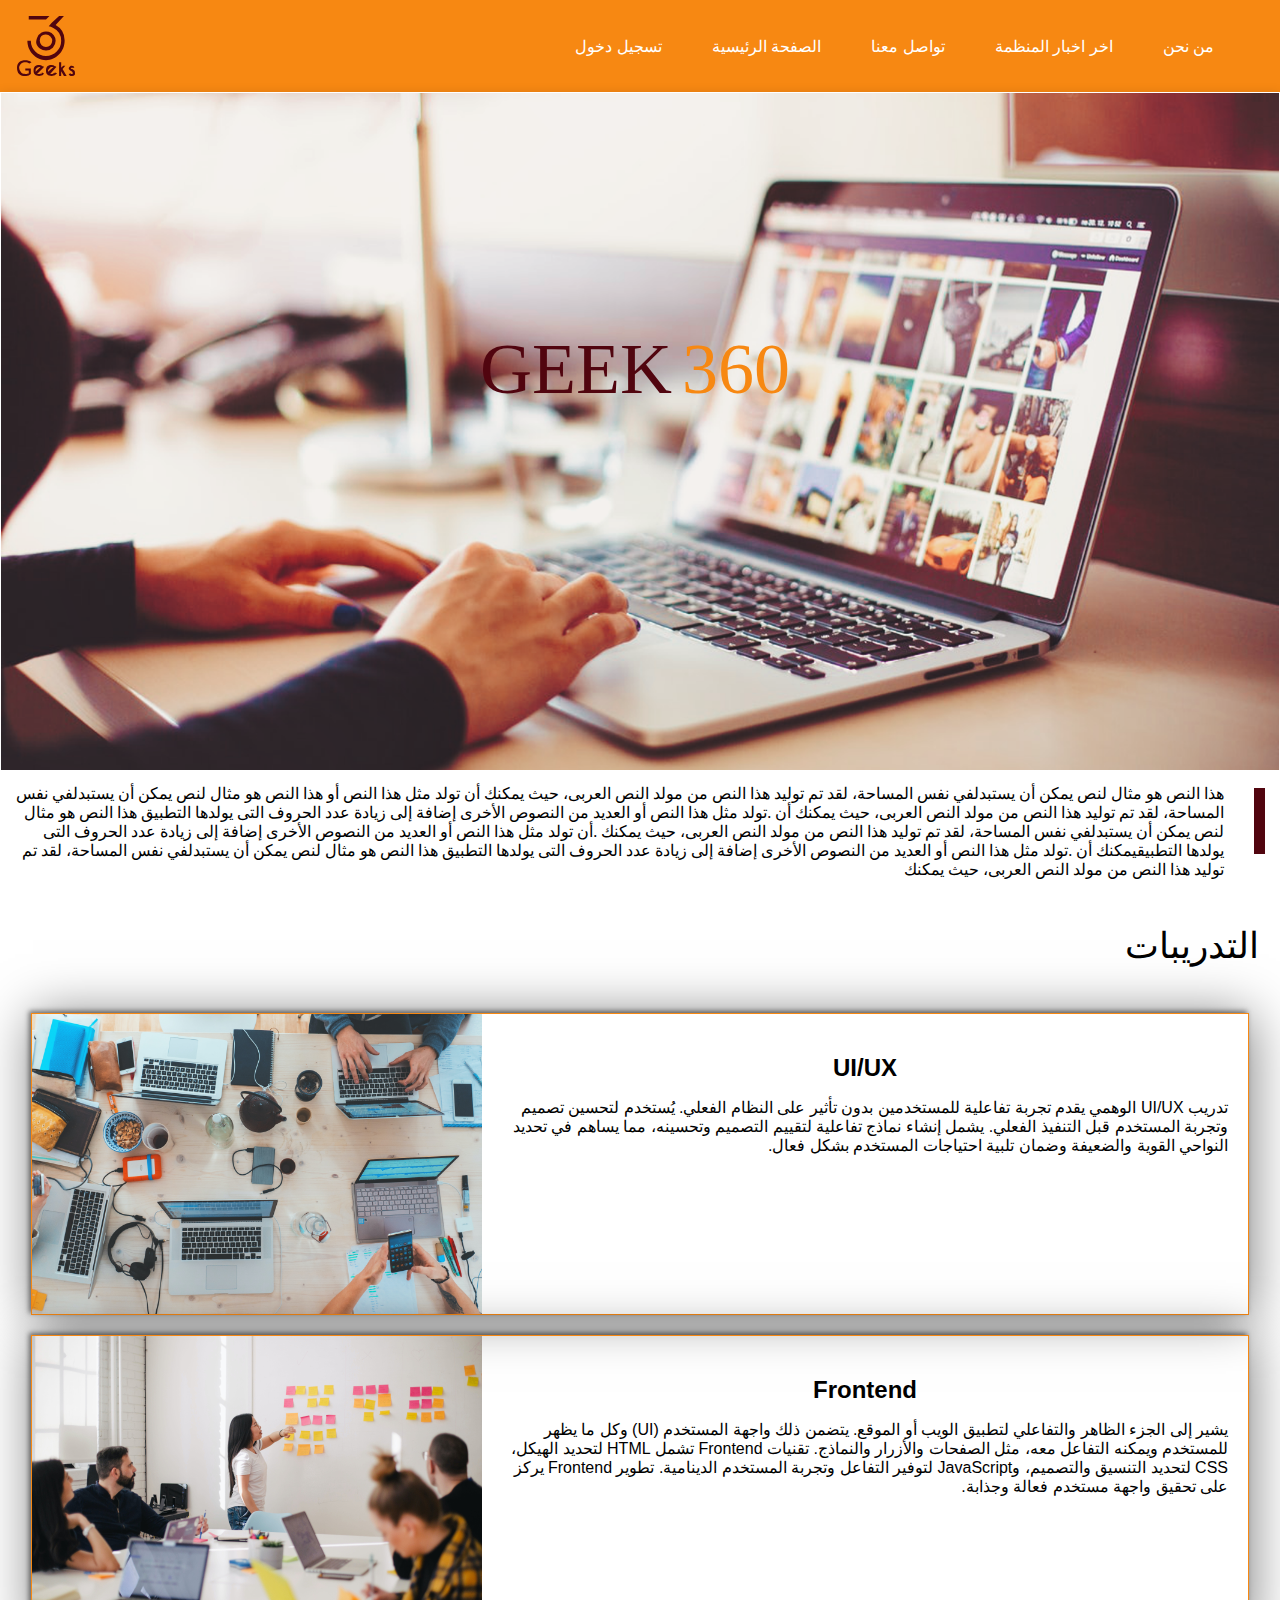
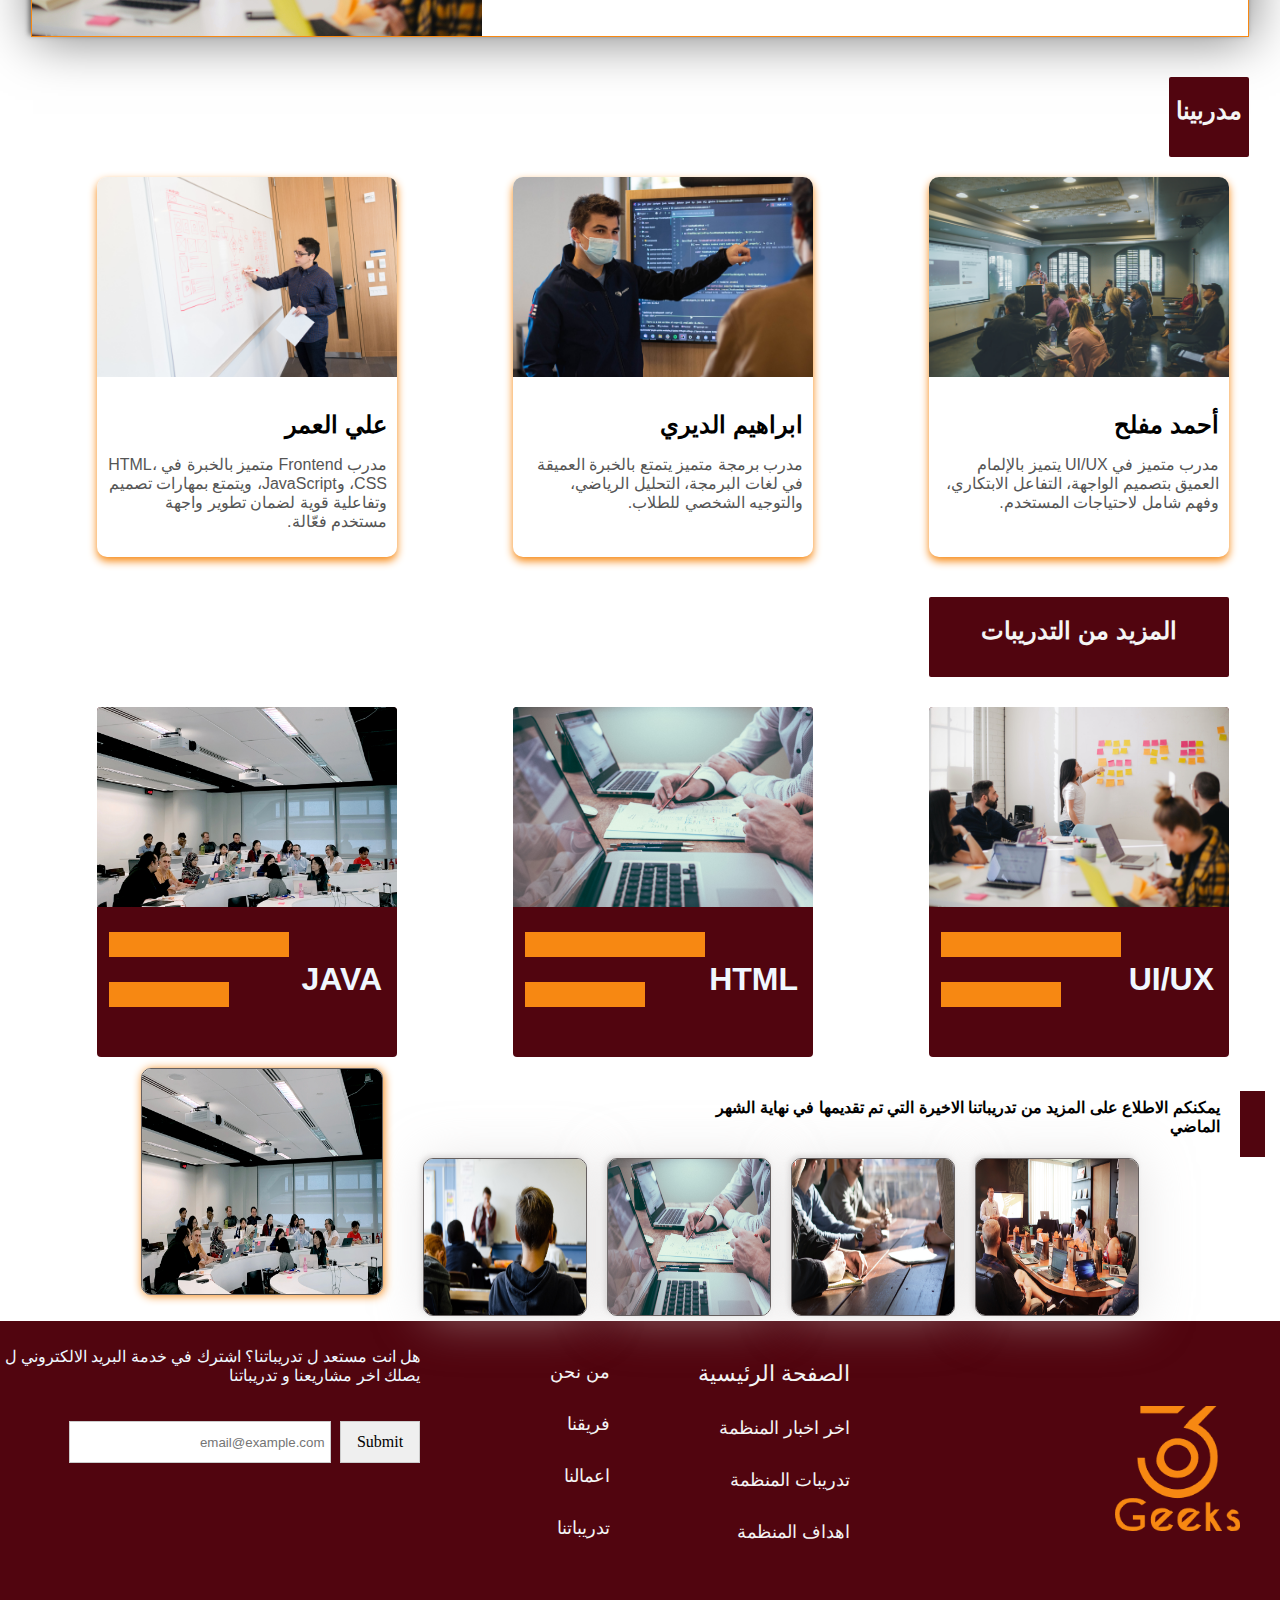
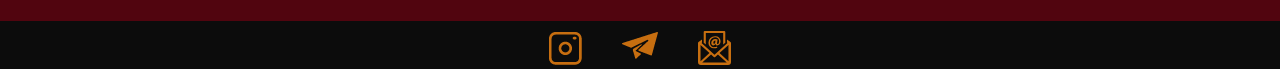
<file: index.html>
<!DOCTYPE html>
<html dir="RTL">

<head>
    <link rel="stylesheet" href="css/style.css">
    <title>Document</title>
</head>

<body>
    <header>
        <nav>
            <ul>
                <li><a href="#">من نحن</a></li>
                <li><a href="#">اخر اخبار المنظمة</a></li>
                <li><a href="#">تواصل معنا</a></li>
                <li><a href="#">الصفحة الرئيسية</a></li>
            <li><a href="login.html">تسجيل دخول</a></li>
            </ul>
        </nav>
        <img src="icon/logo geeks-01.svg" alt>
    </header>
    <main>
        <div class="main-img"><img src="imgs/test.webp" alt>
            <p>GEEK<span>360</span></p>
        </div>
        <div class="container">
            <div class="col"></div>
            <div class="for-text">
                <p>هذا النص هو مثال لنص يمكن أن يستبدلفي نفس المساحة، لقد تم
                    توليد هذا النص من مولد النص العربى، حيث
                    يمكنك أن
                    تولد مثل هذا النص أو
                    هذا النص هو مثال لنص يمكن أن يستبدلفي نفس المساحة، لقد
                    تم توليد هذا النص من مولد النص العربى، حيث
                    يمكنك أن
                    .تولد مثل هذا النص أو العديد من النصوص الأخرى إضافة إلى
                    زيادة عدد الحروف التى يولدها التطبيق
                    هذا النص هو مثال لنص يمكن أن يستبدلفي نفس المساحة، لقد
                    تم توليد هذا النص من مولد النص العربى، حيث
                    يمكنك
                    .أن تولد مثل هذا النص أو العديد من النصوص الأخرى إضافة
                    إلى زيادة عدد الحروف التى يولدها التطبيقيمكنك
                    أن
                    .تولد مثل هذا النص أو العديد من النصوص الأخرى إضافة إلى
                    زيادة عدد الحروف التى يولدها التطبيق
                    هذا النص هو مثال لنص يمكن أن يستبدلفي نفس المساحة، لقد
                    تم توليد هذا النص من مولد النص العربى، حيث
                    يمكنك
                </p>
            </div>
        </div>
        <p class="title-page">التدريبات</p>
        <div class="card-1">
            <div class="text">
                <h2>UI/UX</h2>
                <p>تدريب UI/UX الوهمي يقدم تجربة تفاعلية للمستخدمين بدون تأثير على النظام الفعلي. يُستخدم لتحسين تصميم وتجربة المستخدم قبل
                التنفيذ الفعلي. يشمل إنشاء نماذج تفاعلية لتقييم التصميم وتحسينه، مما يساهم في تحديد النواحي القوية والضعيفة وضمان تلبية
                احتياجات المستخدم بشكل فعال.</p>
            </div>
            <div class="photo">
                <img src="imgs/computers.jpg" alt="Card Photo">
            </div>
        </div>
        <div class="card-1">
            <div class="text">
                <h2>Frontend</h2>
                <p> يشير إلى الجزء الظاهر والتفاعلي لتطبيق الويب أو الموقع. يتضمن ذلك واجهة المستخدم (UI) وكل ما يظهر للمستخدم
                ويمكنه التفاعل معه، مثل الصفحات والأزرار والنماذج. تقنيات Frontend تشمل HTML لتحديد الهيكل، CSS لتحديد التنسيق والتصميم،
                وJavaScript لتوفير التفاعل وتجربة المستخدم الدينامية. تطوير Frontend يركز على تحقيق واجهة مستخدم فعالة وجذابة.</p>
            </div>
            <div class="photo">
                <img src="imgs/trainingn.jpg" alt="Card Photo">
            </div>

        </div>
        <div class="trainer">
            <h2>مدربينا</h2>
        </div>
        <div class="grid-container">

            <div class="card">
                <img src="imgs/teacher3.jpg" alt="Beautiful Photo">
                <div class="card-content">
                    <h2 class="card-title">أحمد مفلح</h2>
                    <p class="card-description">مدرب  متميز في UI/UX يتميز بالإلمام العميق بتصميم الواجهة، التفاعل الابتكاري، وفهم شامل لاحتياجات المستخدم.</p>
                </div>
            </div>

            <!-- Add more cards below -->
            <div class="card">
                <img src="imgs/teacher1.jpg" alt="Beautiful Landscape">
                <div class="card-content">
                    <h2 class="card-title">ابراهيم الديري</h2>
                    <p class="card-description">مدرب برمجة متميز يتمتع بالخبرة العميقة في لغات البرمجة، التحليل الرياضي، والتوجيه الشخصي للطلاب.</p>
                </div>
            </div>
            <div class="card">
                <img src="imgs/teacher2.jpg" alt="Beautiful Flower">
                <div class="card-content">
                    <h2 class="card-title">علي العمر</h2>
                    <p class="card-description">مدرب Frontend متميز بالخبرة في HTML، CSS، وJavaScript، ويتمتع بمهارات تصميم وتفاعلية قوية لضمان تطوير واجهة مستخدم
                    فعّالة.</p>
                </div>
            </div>
            <div class="trainer" style="width: 300px;">
                <h2>المزيد من التدريبات</h2>
            </div>
        </div>

        <div class="grid-container">
            <!-- first card -->
            <div class="card-training">
                <a href="myCourse.html">
                    <img class="icon" src="imgs/trainingn.jpg" alt="">
                    <h1 style="color: aliceblue; margin-right: 15px; margin-top: 50px;">UI/UX</h1>
                    <div class="rect"></div>
                    <div class="rect-2"></div>
                </a>
                <!-- second card -->
            </div>

            <div class="card-training">
                <a href="myCourse.html">
                    <img class="icon" src="imgs/trainingn2.jpg" alt="">
                    <h1 style="color: aliceblue; margin-right: 15px; margin-top: 50px;">HTML</h1>
                    <div class="rect"></div>
                    <div class="rect-2"></div>
                </a>
                <!-- second card -->
            </div>
            <div class="card-training">
                <a href="myCourse.html">
                    <img class="icon" src="imgs/training4.jpg" alt="">
                    <h1 style="color: aliceblue; margin-right: 15px; margin-top: 50px;">JAVA</h1>
                    <div class="rect"></div>
                    <div class="rect-2"></div>
                </a>
                <!-- second card -->
            </div>

        </div>
        <div class="describe-last-course">
            <div class="col" style="margin-left:20px;"></div>
            <h4>يمكنكم الاطلاع على المزيد من تدريباتنا الاخيرة التي تم تقديمها في نهاية الشهر الماضي         </h4>
        </div>
        <div class="final-courses">
            <div class="last-course first-course">
                <img src="imgs/training1.jpg" alt="Beautiful Flower">
            </div>
            <div class="last-course">
                <img src="imgs/training2.jpg" alt="Beautiful Flower">
            </div>
            <div class="last-course">
                <img src="imgs/training3.jpg" alt="Beautiful Flower">
            </div>
            <div class="last-course">
                <img src="imgs/training5.jpg" alt="Beautiful Flower">
            </div>
            <div class="last-photo">
                <img src="imgs/training4.jpg" alt="Beautiful Flower">
            </div>


        </div>
    </main>
    <footer>
        <div class="first">
            <div class="div-img">
                <img src="icon/fot-icon.png">
            </div>
        </div>
        <div class="second">

            <div>
                <ul class="out-ul">
                    <li style=" padding-top: 30px;  font-size: 22px;">الصفحة الرئيسية</li>
                    <li style="padding-top: 20px;">اخر اخبار المنظمة</li>
                    <li style="padding-top: 20px;">تدريبات المنظمة </li>

                    <li style="padding-top: 20px;"> اهداف المنظمة</li>
                </ul>
            </div>
            <div>
                <ul class="out-ul" style="margin-right: 30px;">
                    <li style="padding-top: 30px; padding-bottom: 10px; font-size: 18px;">من نحن</li>
                    <li style="padding-top: 20px;">فريقنا</li>
                    <li style="padding-top: 20px;">اعمالنا </li>

                    <li style="padding-top: 20px;"> تدريباتنا</li>
                </ul>
            </div>

        </div>

        </div>
        <div class="third">
            <div>
                <p style="color: aliceblue;">هل انت مستعد ل تدريباتنا؟
                    اشترك في خدمة البريد الالكتروني ل يصلك اخر مشاريعنا و تدريباتنا</p>
                <input class="butoon-input-footer" type="submit">
                <input placeholder="email@example.com" class="text-input-footer" type="text">
            </div>
        </div>

    </footer>
    <div class="for-content">
        <a href=""> <img src="icon/noun-email-5286443.svg" alt=""></a>
        <a href=""> <img src="icon/noun-telegram-4366960.png" alt=""></a>
        <a href=""> <img src="icon/noun-camera-4325388.png" alt=""></a>
    </div>
</body>

</html>
</file>
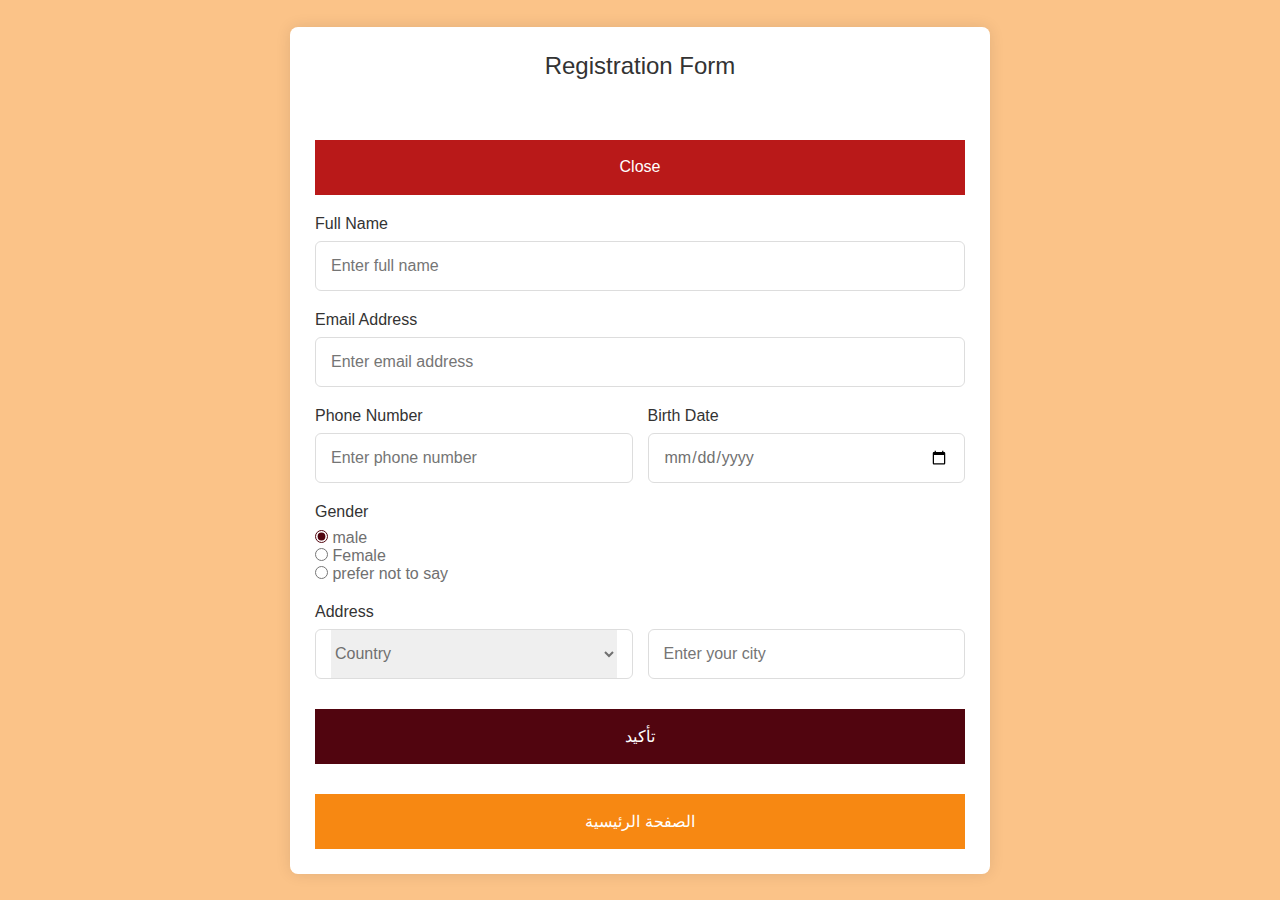
<file: login.html>
<!DOCTYPE html>
<!-- Coding By CodingLab | www.codinglabweb.com -->
<html lang="en">

<head>
    <meta charset="UTF-8" />
    <meta name="viewport" content="width=device-width, initial-scale=1.0" />
    <meta http-equiv="X-UA-Compatible" content="ie=edge" />
    <!-- Custom CSS File -->
    <link rel="stylesheet" href="css/styel_login.css" />
</head>

<body>
    <section class="container">
        <header>Registration Form</header>
        <form action="#" class="form">
            <button style="background-color: rgb(185, 25, 25);" type="button" class="close-button"
                onclick="closeForm()">Close</button>

            <div class="input-box">
                <label>Full Name</label>
                <input type="text" placeholder="Enter full name" required />
            </div>
            <div class="input-box">
                <label>Email Address</label>
                <input type="text" placeholder="Enter email address" required />
            </div>

            <div class="column">
                <div class="input-box">
                    <label>Phone Number</label>
                    <input type="number" placeholder="Enter phone number" required />
                </div>
                <div class="input-box">
                    <label>Birth Date</label>
                    <input type="date" placeholder="Enter birth date" required />
                </div>
            </div>
            <div class="gender-box">
                <h3>Gender</h3>
                <div class="gender-option">
                    <div class="gender">
                        <input type="radio" id="check-male" name="gender" checked />
                        <label for="check-male">male</label>
                    </div>
                    <div class="gender">
                        <input type="radio" id="check-female" name="gender" />
                        <label for="check-female">Female</label>
                    </div>
                    <div class="gender">
                        <input type="radio" id="check-other" name="gender" />
                        <label for="check-other">prefer not to say</label>
                    </div>
                </div>
            </div>
            <div class="input-box address">
                <label>Address</label>
                <div class="column">
                    <div class="select-box">
                        <select>
                            <option hidden>Country</option>
                            <option>America</option>
                            <option>Japan</option>
                            <option>India</option>
                            <option>Nepal</option>
                        </select>
                    </div>
                    <input type="text" placeholder="Enter your city" required />
                </div>
                <div class="column">
                </div>
            </div>
            <button type="submit">تأكيد</button>
            <button style=" background-color: #F78812;" >الصفحة الرئيسية</button>
        </form>
    </section>

    <script>
        function closeForm() {
            // Assuming you want to close the form by hiding it
            document.querySelector('.container').style.display = 'none';
        }
    </script>
</body>

</html>
</file>
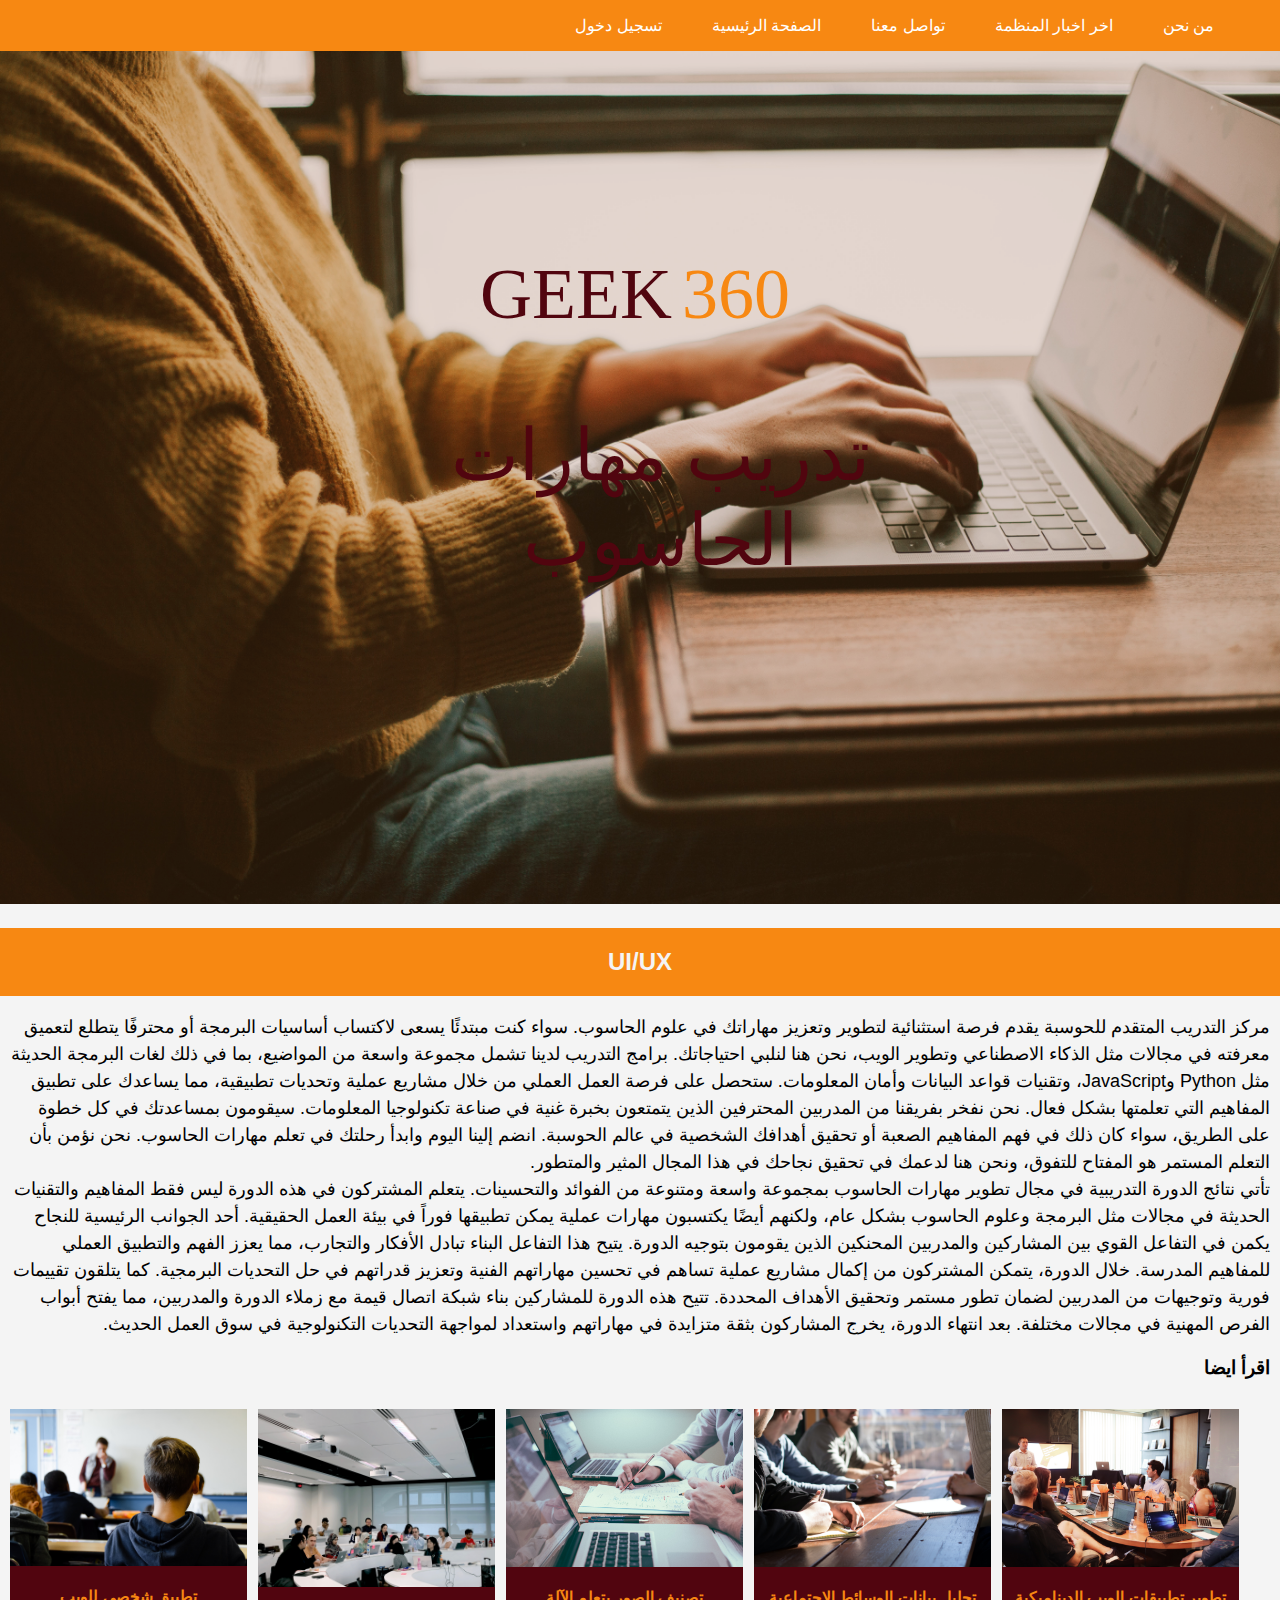
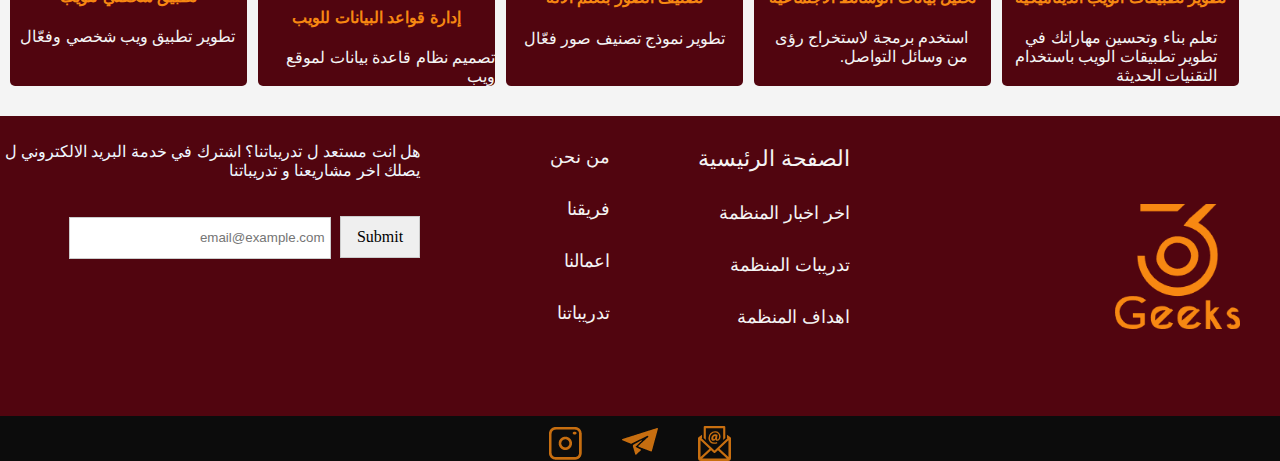
<file: myCourse.html>
<!DOCTYPE html>
<html dir="rtl">

<head>
    <link rel="stylesheet" href="css/style2.css">
    <meta charset="UTF-8">
    <meta name="viewport" content="width=device-width, initial-scale=1.0">
    <title>Document</title>
</head>

<body>
    <header>
        <nav>
            <ul>
                <li><a href="#">من نحن</a></li>
                <li><a href="#">اخر اخبار المنظمة</a></li>
                <li><a href="#">تواصل معنا</a></li>
                <li><a href="#">الصفحة الرئيسية</a></li>
                <li><a href="login.html">تسجيل دخول</a></li>

            </ul>
        </nav>


    </header>
    <main>
        <div class="container">

            <div class="main-img"><img src="imgs/myCourse.jpg" alt>
                <div class="cover">
                </div>
                <p>GEEK<span>360</span></p>
                <p style=" top: 50%;color: #51050F; margin: 20px; font-size: 72px;">تدريب مهارات الحاسوب</p>
            </div>
        </div>
        <div class="div-title">
            <h2>UI/UX</h2>
        </div>
        <div class="info-course">
            <p style=" font-size: 18px;  margin-right: 10px; margin-left: 10px;line-height: 1.5">
                مركز التدريب المتقدم للحوسبة يقدم فرصة استثنائية لتطوير وتعزيز مهاراتك في علوم الحاسوب. سواء كنت مبتدئًا
                يسعى لاكتساب
                أساسيات البرمجة أو محترفًا يتطلع لتعميق معرفته في مجالات مثل الذكاء الاصطناعي وتطوير الويب، نحن هنا
                لنلبي احتياجاتك.

                برامج التدريب لدينا تشمل مجموعة واسعة من المواضيع، بما في ذلك لغات البرمجة الحديثة مثل Python
                وJavaScript، وتقنيات قواعد
                البيانات وأمان المعلومات. ستحصل على فرصة العمل العملي من خلال مشاريع عملية وتحديات تطبيقية، مما يساعدك
                على تطبيق
                المفاهيم التي تعلمتها بشكل فعال.

                نحن نفخر بفريقنا من المدربين المحترفين الذين يتمتعون بخبرة غنية في صناعة تكنولوجيا المعلومات. سيقومون
                بمساعدتك في كل
                خطوة على الطريق، سواء كان ذلك في فهم المفاهيم الصعبة أو تحقيق أهدافك الشخصية في عالم الحوسبة.

                انضم إلينا اليوم وابدأ رحلتك في تعلم مهارات الحاسوب. نحن نؤمن بأن التعلم المستمر هو المفتاح للتفوق، ونحن
                هنا لدعمك في
                تحقيق نجاحك في هذا المجال المثير والمتطور.
                <span style="display: block;"> تأتي نتائج الدورة التدريبية في مجال تطوير مهارات الحاسوب بمجموعة واسعة
                    ومتنوعة من الفوائد والتحسينات. يتعلم المشتركون
                    في هذه الدورة ليس فقط المفاهيم والتقنيات الحديثة في مجالات مثل البرمجة وعلوم الحاسوب بشكل عام،
                    ولكنهم أيضًا يكتسبون
                    مهارات عملية يمكن تطبيقها فوراً في بيئة العمل الحقيقية.

                    أحد الجوانب الرئيسية للنجاح يكمن في التفاعل القوي بين المشاركين والمدربين المحنكين الذين يقومون
                    بتوجيه الدورة. يتيح هذا
                    التفاعل البناء تبادل الأفكار والتجارب، مما يعزز الفهم والتطبيق العملي للمفاهيم المدرسة.

                    خلال الدورة، يتمكن المشتركون من إكمال مشاريع عملية تساهم في تحسين مهاراتهم الفنية وتعزيز قدراتهم في
                    حل التحديات
                    البرمجية. كما يتلقون تقييمات فورية وتوجيهات من المدربين لضمان تطور مستمر وتحقيق الأهداف المحددة.

                    تتيح هذه الدورة للمشاركين بناء شبكة اتصال قيمة مع زملاء الدورة والمدربين، مما يفتح أبواب الفرص
                    المهنية في مجالات مختلفة.
                    بعد انتهاء الدورة، يخرج المشاركون بثقة متزايدة في مهاراتهم واستعداد لمواجهة التحديات التكنولوجية في
                    سوق العمل الحديث.
                </span>
            </p>
        </div>
        <div>
            <h3 style="margin-right: 10px;">اقرأ ايضا</h3>
        </div>
        <div class="container-training">
            <div class="card-training">

                <img src="imgs/training1.jpg" alt="">

                <div class="info-card">
                    <h4>تطوير تطبيقات الويب الديناميكية</h4>
                    <p style="margin-right: 22px;">تعلم بناء وتحسين مهاراتك في تطوير تطبيقات الويب باستخدام التقنيات
                        الحديثة</p>

                </div>
            </div>
            <div class="card-training">
                <img src="imgs/training2.jpg" alt="">
                <div class="info-card">
                    <h4>تحليل بيانات الوسائط الاجتماعية</h4>
                    <p style="margin-right: 23px;">استخدم برمجة لاستخراج رؤى من وسائل التواصل.
                    </p>
                </div>
            </div>
            <div class="card-training">
                <img src="imgs/training3.jpg" alt="">
                <div class="info-card">
                    <h4>تصنيف الصور بتعلم الآلة</h4>
                    <p>تطوير نموذج تصنيف صور فعّال</p>
                </div>
            </div>
            <div class="card-training">
                <img src="imgs/training4.jpg" alt="">
                <div class="info-card">
                    <h4>إدارة قواعد البيانات للويب</h4>
                    <p>تصميم نظام قاعدة بيانات لموقع ويب</p>
                </div>
            </div>
            <div class="card-training">
                <img src="imgs/training5.jpg" alt="">
                <div class="info-card">
                    <h4>تطبيق شخصي للويب</h4>
                    <p style="margin-right: 2px;">تطوير تطبيق ويب شخصي وفعّال</p>
                </div>
            </div>
        </div>
    </main>
    <footer>
        <div class="first">
            <div class="div-img">
                <img src="icon/fot-icon.png">
            </div>
        </div>
        <div class="second">

            <div>
                <ul class="out-ul">
                    <li style=" padding-top: 30px;  font-size: 22px;">الصفحة الرئيسية</li>
                    <li style="padding-top: 20px;">اخر اخبار المنظمة</li>
                    <li style="padding-top: 20px;">تدريبات المنظمة </li>

                    <li style="padding-top: 20px;"> اهداف المنظمة</li>
                </ul>
            </div>
            <div>
                <ul class="out-ul" style="margin-right: 30px;">
                    <li style="padding-top: 30px; padding-bottom: 10px; font-size: 18px;">من نحن</li>
                    <li style="padding-top: 20px;">فريقنا</li>
                    <li style="padding-top: 20px;">اعمالنا </li>

                    <li style="padding-top: 20px;"> تدريباتنا</li>
                </ul>
            </div>

        </div>

        </div>
        <div class="third">
            <div>
                <p style="color: aliceblue;">هل انت مستعد ل تدريباتنا؟
                    اشترك في خدمة البريد الالكتروني ل يصلك اخر مشاريعنا و تدريباتنا</p>
                <input class="butoon-input-footer" type="submit">
                <input placeholder="email@example.com" class="text-input-footer" type="text">
            </div>
        </div>
    </footer>
    <div class="for-content">
        <a href=""> <img src="icon/noun-email-5286443.svg" alt=""></a>
        <a href=""> <img src="icon/noun-telegram-4366960.png" alt=""></a>
        <a href=""> <img src="icon/noun-camera-4325388.png" alt=""></a>
    </div>
</body>

</html>
</file>
<file: css/style.css>
body {
    font-family: 'cairo', sans-serif;
    margin: 0;
    padding: 0;
    background-color: #f4f4f4;
}

header {
    display: flex;
    justify-content: space-between;
    align-items: center;
    background-color: #F78812;
    color: #fff;
    padding: 1em;
}

header img {
    width: 60px;
    height: 60px;
    margin-right: 10px;
}

nav {
    text-align: start;
}

ul {
    list-style: none;
    padding: 0;
    margin: 0;
    display: flex;
}

header li {
    margin-right: 50px;
}

a {
    text-decoration: none;
    color: #fff;
}

main {
    display: grid;
    grid-template-columns: 1fr;
    max-width: auto;
    padding: 1px;
    background-color: #fff;
    box-shadow: 0 0 10px rgba(0, 0, 0, 0.1);
}

.title-page {
    margin-right: 20px;
    font-size: 36px;
    color: black;
}

.container {
    display: flex;
    margin: 0px;
}

.col {
    margin-top: 14px;
    margin-right: 14px;
    background-color: #51050F;
    width: 20px;
    height: 60px;
    padding: 3px;

}

.for-text {
    padding: 10px;
    align-items: flex-start;
    font-family: cairo;
    font-size: medium;
    margin-right: 20px;
    display: inline;
    /* You can remove this line */
}

.for-text p {
    margin: 0px;
    /* You can remove this line */
}

.main-img {
    position: relative;
    text-align: center;
}

.main-img img {
    max-width: 100%;
    height: auto;
}

.main-img p {
    font-size: 72px;
    font-family: cairo;
    position: absolute;
    top: 30%;
    left: 50%;
    transform: translate(-50%, -50%);
    color: #51050F;
}

.main-img p span {
    margin: 10px;
    color: #F78812;
}

.card-1 {
    display: flex;
    border: 1px solid #F78812;
    margin: 10px;
    max-width: 1300px;
    margin-right: 30px;
    margin-left: 30px;
    max-height: 300px;
    box-shadow: 2px 2px 50px rgba(0, 0, 0, 0.5), -2px -2px 5px rgba(0, 0, 0, 0.5);
    transition: transform 0.3s ease;
    /* Add smooth transition effect *
        /* Add box shadow */
}

.text {
    flex: 1;
    padding: 20px;
}

.text h2 {
    text-align: center;
    margin-bottom: 10px;
}

.photo {

    flex-shrink: 1;
    /* Prevent the photo from shrinking */
}

.photo img {
    max-width: 500px;
    height: 300px;
}

/* end card */
/* card 2 */

/* end card 2 */
footer {
    height: 300px;
    display: grid;
    grid-template-columns: repeat(3, 1fr);
    gap: 10px;
    background-color: #51050F;
}

.first {
    display: flex;
    justify-content: start;
    margin-right: 40px;
    align-items: center;
}

.first img {


    width: 125px;
    height: 125px;
}

footer .second {
    display: grid;
    grid-template-rows: repeat(1, 0.3fr);
    grid-template-columns: repeat(2, 0.5fr);
    color: #f4f4f4;
    align-items: start;
}

footer .second .out-ul {
    display: grid;
    grid-template-rows: repeat(4, 0.4fr);
    /* padding-top: 50px; */
}

footer .second {
    padding-top: 10px;
}

.y-trainer {
    justify-content: center;
    position: absolute;
    right: 900px;
    align-self: flex-start;
    /* Align the ul to the top within its containing flex container */
    list-style: none;
    margin: 0;
    padding: 0;
    width: 450px;

}

.third {

    display: flex;
    justify-content: center;
    align-items: start;
    padding-top: 10px;

}

.butoon-input-footer {

    font-size: 16px;
    font-family: cairo;
    border: 1px solid #000000;
    /* Set the border with color */
    width: 80px;
    height: 42px;
    padding: 5px;
    border: 1px solid #ccc;
    margin-left: 5px;
    margin-top: 20px;
    transition: background-color 0.1s ease;
}

.text-input-footer {
    margin-top: 20px;
    border: 1px solid #000000;
    /* Set the border with color */
    width: 250px;
    height: 30px;
    padding: 5px;
    border: 1px solid #ccc;
}

/* =====style card users===  */
.grid-container {
    display: grid;
    grid-template-columns: repeat(3, 1fr);
    grid-template-rows: repeat(1, 1fr);
    gap: 10px;
    margin: 20px;
}

/* .grid-container body {
    font-family: Arial, sans-serif;
    margin: 0;
    padding: 0;
    background-color: #f4f4f4;
}
 */
/*  */
.trainer {
    display: flex;
    justify-content: center;
    border-radius: 2px;
    width: 80px;
    height: 80px;
    color: whitesmoke;
    background-color: #51050F;
    margin-right: 30px;
    margin-top: 30px;
    margin-bottom: -30px;
}

.grid-container.grid-item {
    border: 1px solid #399458;
    display: flex;
    justify-content: center;
    align-items: center;
}

.grid-item {
    padding-top: 10px;
    box-shadow: 2px 2px 50px rgba(252, 250, 250, 0.5), -2px -2px 5px #f4f4f4;
    width: 350px;
    height: 400px;
    border-radius: 20px;
    background-color: #F78812;
    display: flex;
    justify-content: center;
}

.grid-container.card {

    display: flex;
    flex-direction: column;
    border: 1px solid #91673a;
    max-width: 300px;
    max-height: 300px;
    box-shadow: 2px 2px 10px rgba(0, 0, 0, 0.5);
    transition: transform 0.3s ease;
}

/* card for teachers and datils */
.card {
    width: 300px;
    border-radius: 10px;
    overflow: hidden;
    box-shadow: 0 4px 8px #F78812;
    background-color: #fff;
    margin-right: 30px;
    margin-top: 30px;

}

.card img {
    width: 100%;
    height: 200px;
    object-fit: cover;
}

.card-content {
    padding: 10px;
}

.card-title {
    font-size: 1.5em;
    margin-bottom: 10px;
}

.card-description {
    color: #555;
}

/* card for training */
.card-training img {
    display: inline-block;
    width: 10px;
    height: 10px;

}

.card-training {
    margin-top: 20px;
    margin-right: 30px;
    position: relative;
    display: flex;
    flex-direction: column;
    background-color: #51050F;
    width: 300px;
    height: 350px;
    border-radius: 4px;
    transition: 0.3s;
}

.card-training .rect {
    margin-left: 12px;
    width: 60%;
    background-color: #F78812;
    height: 25px;
    position: absolute;
    bottom: 100px;
    left: 0;
    transition: width 0.3s;
}

.final-courses {
    margin-right: 120px;
    display: flex;
    justify-content: start;
}

.last-course img {
    width: 162px;
    height: 156px;
    margin-right: 20px;
    border-radius: 10px;
    border: 1px solid #666060;
box-shadow: 2px 2px 50px rgba(207, 204, 204, 0.5), -2px -2px 5px rgba(190, 185, 185, 0.5);
    /* Add a 2px solid black border */
}

.last-photo img {

    box-shadow: 1px 1px 10px #F78812, 1px -1px 1px rgba(190, 185, 185, 0.1);
    width: 240px;
    height: 225px;
    border-radius: 10px;
    margin-top: -90px;
    margin-right: 30px;
    border: 1px solid #666060;
}

.last-photo {
    
    margin-right: 10px;

}

.card-training .rect-2 {
    margin-left: 12px;
    width: 40%;
    background-color: #F78812;
    height: 25px;
    position: absolute;
    bottom: 50px;
    left: 0;
    transition: width 0.3s;
}

.describe-last-course {
    display: flex;
    width: 600px;
}

.card-training img {
    object-fit: cover;
    width: 300px;
    height: 200px;
    border-radius: 4px 4px 0 0;
}
.for-content{
    width: 100%;
    background-color: #0c0c0c;
    display: flex;
    align-items: center;
    justify-content: center;
    padding-top: 10px;
    gap: 40px;
}

/* this is for hover */


.second .li :hover li {
    background-color: #000000;
}

.card-training:hover .rect {
    width: 80%;
}

.card-1:hover {
    transform: translateY(-10px);

}

.out-ul li {
    padding-bottom: 10px;
    font-size: 18px;
    transition: background-color 0.3s ease;
    cursor: pointer;

}

 .out-ul li:hover {
    padding: 2px;
     background-color: #ccc;
    color: #000000;
} 

.butoon-input-footer:hover {
    color: #f4f4f4;
    background-color: #F78812;
    /* Change background color on hover */
}
footer.second li :hover {
  
}
</file>
<file: css/styel_login.css>
* {
    font-family: cairo;
    margin: 0;
    padding: 0;
    box-sizing: border-box;
    font-family: "Poppins", sans-serif;
}

body {
    min-height: 100vh;
    display: flex;
    align-items: center;
    justify-content: center;
    padding: 20px;
    background: #f7881280;
}

.container {
    position: relative;
    max-width: 700px;
    width: 100%;
    background: #fff;
    padding: 25px;
    border-radius: 8px;
    box-shadow: 0 0 15px rgba(0, 0, 0, 0.1);
}

.container header {
    font-size: 1.5rem;
    color: #333;
    font-weight: 500;
    text-align: center;
}

.container .form {
    margin-top: 30px;
}

.form .input-box {
    width: 100%;
    margin-top: 20px;
}

.input-box label {
    color: #333;
}

.form .input-box input, .select-box {
    position: relative;
    height: 50px;
    width: 100%;
    outline: none;
    font-size: 1rem;
    color: #707070;
    margin-top: 8px;
    border: 1px solid #ddd;
    border-radius: 6px;
    padding: 0 15px;
}

.input-box input:focus {
    box-shadow: 0 1px 0 rgba(0, 0, 0, 0.1);
}

.form .column {
    display: flex;
    column-gap: 15px;
}

.form .gender-box {
    margin-top: 20px;
}

.gender-box h3 {
    color: #333;
    font-size: 1rem;
    font-weight: 400;
    margin-bottom: 8px;
}

 
.form .gender {
    column-gap: 5px;
}

.gender input {
    accent-color: #51050F;
}



.gender label {
    color: #707070;
}



.select-box select {
    height: 100%;
    width: 100%;
    outline: none;
    border: none;
    color: #707070;
    font-size: 1rem;
}

.form button {
    height: 55px;
    width: 100%;
    color: #fff;
    font-size: 1rem;
    font-weight: 400;
    margin-top: 30px;
    border: none;
    cursor: pointer;
    transition: all 0.2s ease;
    background: #51050F;
}

.form button:hover {
    background: #51050F;
}
</file>
<file: css/style2.css>
body {
    font-family: 'cairo', sans-serif;
    margin: 0;
    padding: 0;
    background-color: #f4f4f4;
}

header {
    display: flex;
    justify-content: space-between;
    align-items: center;
    background-color: #F78812;
    color: #fff;
    padding: 1em;
}
.video-container {
    position: relative;
    width: 80%;
    max-width: 800px;
}
.info-card h4{
    color: #F78812;
}
/* Style the video player */
video {
    width: 100%;
    height: auto;
    display: block;
}

header img {
    width: 60px;
    height: 60px;
    margin-right: 10px;
}

nav {
    text-align: start;
}

ul {
    list-style: none;
    padding: 0;
    margin: 0;
    display: flex;
}

header li {
    margin-right: 50px;
}

a {
    text-decoration: none;
    color: #fff;
}

.main-img {
    position: relative;
    text-align: center;
}

.main-img img {
    max-width: 100%;
    height: auto;
}

.main-img p {
    font-size: 72px;
    font-family: cairo;
    position: absolute;
    top: 20%;
    left: 50%;
    transform: translate(-50%, -50%);
    color: #51050F;
}

.main-img p span {
    margin: 10px;
    color: #F78812;
}

.container {
    position: relative;
    display: inline-block;
    /* or inline-block, depending on your layout */
}

img {
    display: block;
    width: 100%;
    /* Make the image responsive */
}

.cover {
    position: absolute;
    top: 0;
    left: 0;
    width: 100%;
    height: 100%;
    background-color: #f788121e;
    /* Adjust the color and opacity as needed */
    /* If you want to add an image as the cover background:
            background-image: url('path/to/your/image.jpg');
            background-size: cover;
            background-position: center;
            */
    transition: background-color 0.4s ease;
}

.container-training {
    padding: 10px;
    position: relative;
    margin-top: 20px;
    margin-right: 30px;
    display: grid;
    grid-template-columns: repeat(5, 1fr);
    gap: 10px;
    margin-bottom: 20px;
}

.card-training img {}

.info-card {
    display: flex;
    align-items: flex-start;
    grid-column: span;
    flex-wrap: wrap;
    align-content: stretch;
    justify-content: space-evenly;
    color: #f4f4f4bb;
}

.info-card h3 {
    margin-top: 2px;
    color: #f4f4f4;
}

.info-card p {
    margin: 0px;
    color: #f4f4f4;
}

.card-training {
    border-radius: 5px;
    margin-right: 1px;
    background-color: #51050F;

}
.div-title {
    width: 100%;
    margin-top: 20px;
    color: #f4f4f4;
    display: flex;
    justify-content: center;
    background-color: #F78812;
}

.div-title h2 {
    padding: 0px;
}
footer {
    height: 300px;
    display: grid;
    grid-template-columns: repeat(3, 1fr);
    gap: 10px;
    background-color: #51050F;
}
.first {
    display: flex;
    justify-content: start;
    margin-right: 40px;
    align-items: center;
}
.first img {
    width: 125px;
    height: 125px;
}
.third {

    display: flex;
    justify-content: center;
    align-items: start;
    padding-top: 10px;

}
.butoon-input-footer {

    font-size: 16px;
    font-family: cairo;
    border: 1px solid #000000;
    /* Set the border with color */
    width: 80px;
    height: 42px;
    padding: 5px;
    border: 1px solid #ccc;
    margin-left: 5px;
    margin-top: 20px;
    transition: background-color 0.1s ease;
}
.text-input-footer {
    margin-top: 20px;
    border: 1px solid #000000;
    /* Set the border with color */
    width: 250px;
    height: 30px;
    padding: 5px;
    border: 1px solid #ccc;
}
.out-ul li {
    padding-bottom: 10px;
    font-size: 18px;
    transition: background-color 0.3s ease;
    cursor: pointer;

}
footer .second {
    display: grid;
    grid-template-rows: repeat(1, 0.3fr);
    grid-template-columns: repeat(2, 0.5fr);
    color: #f4f4f4;
    align-items: start;
}
.card-training img{
    transition: opacity 0.3s, transform 0.3s;

}
.for-content {
    width: 100%;
    background-color: #0c0c0c;
    display: flex;
    align-items: center;
    justify-content: center;
    padding-top: 10px;
    gap: 40px;
}
footer .second .out-ul {
    display: grid;
    grid-template-rows: repeat(4, 0.4fr);
    /* padding-top: 50px; */
}
.cover:hover {
    background-color: rgba(189, 153, 99, 0)
}
</file>
